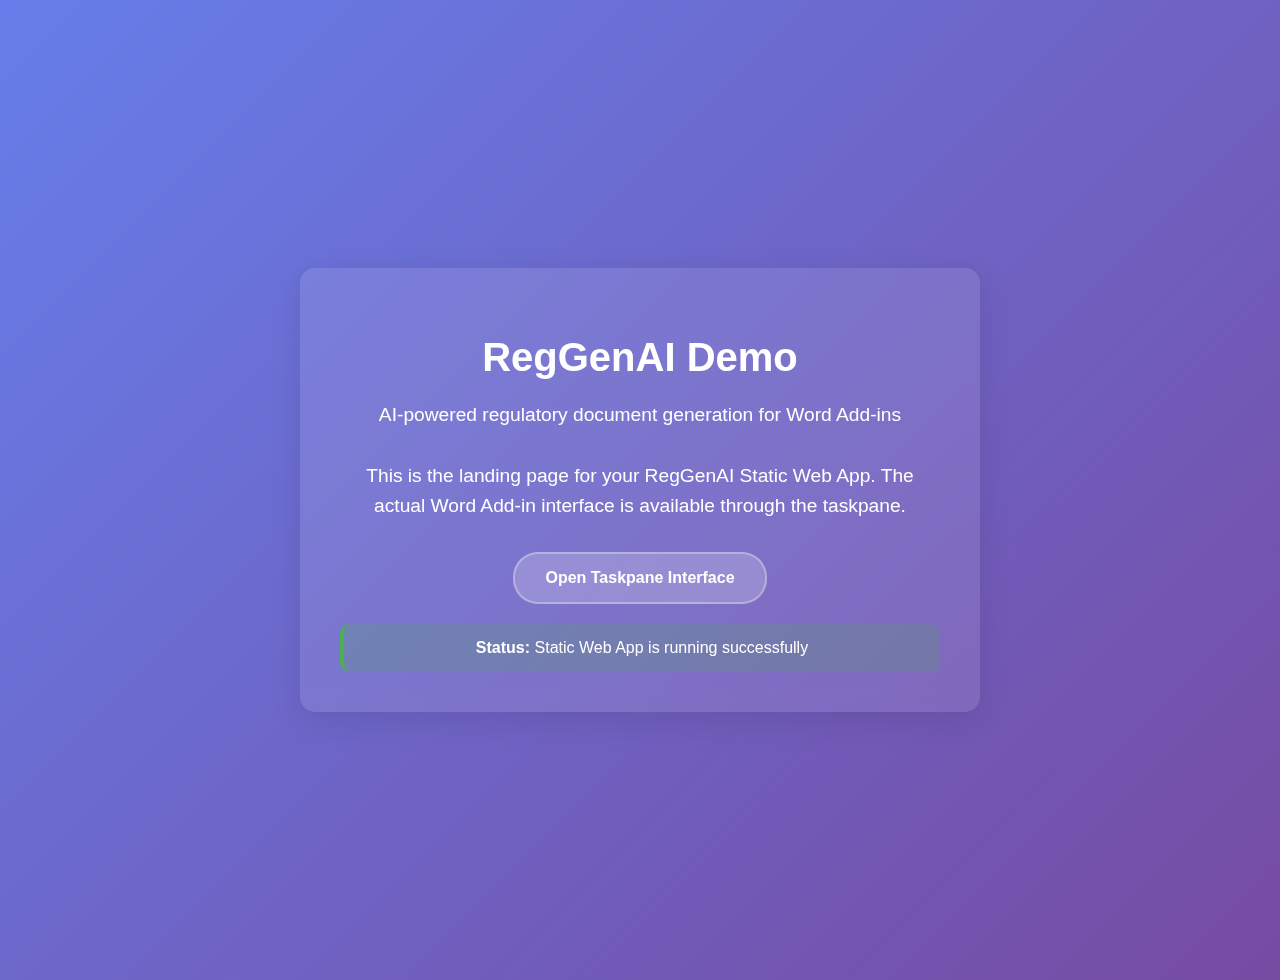
<file: index.html>
<!DOCTYPE html>
<html lang="en">
<head>
    <meta charset="UTF-8">
    <meta name="viewport" content="width=device-width, initial-scale=1.0">
    <title>RegGenAI Demo</title>
    <style>
        body {
            font-family: 'Segoe UI', Tahoma, Geneva, Verdana, sans-serif;
            margin: 0;
            padding: 40px;
            background: linear-gradient(135deg, #667eea 0%, #764ba2 100%);
            color: white;
            text-align: center;
            min-height: 100vh;
            display: flex;
            flex-direction: column;
            justify-content: center;
            align-items: center;
        }
        .container {
            background: rgba(255, 255, 255, 0.1);
            padding: 40px;
            border-radius: 15px;
            backdrop-filter: blur(10px);
            box-shadow: 0 8px 32px rgba(0, 0, 0, 0.1);
            max-width: 600px;
        }
        h1 {
            margin-bottom: 20px;
            font-size: 2.5em;
        }
        p {
            font-size: 1.2em;
            margin-bottom: 30px;
            line-height: 1.6;
        }
        .button {
            display: inline-block;
            background: rgba(255, 255, 255, 0.2);
            color: white;
            padding: 15px 30px;
            text-decoration: none;
            border-radius: 25px;
            font-weight: bold;
            transition: all 0.3s ease;
            border: 2px solid rgba(255, 255, 255, 0.3);
        }
        .button:hover {
            background: rgba(255, 255, 255, 0.3);
            transform: translateY(-2px);
            box-shadow: 0 5px 15px rgba(0, 0, 0, 0.2);
        }
        .status {
            margin-top: 20px;
            padding: 15px;
            background: rgba(76, 175, 80, 0.2);
            border-radius: 10px;
            border-left: 4px solid #4CAF50;
        }
    </style>
</head>
<body>
    <div class="container">
        <h1>RegGenAI Demo</h1>
        <p>AI-powered regulatory document generation for Word Add-ins</p>
        <p>This is the landing page for your RegGenAI Static Web App. The actual Word Add-in interface is available through the taskpane.</p>
        
        <a href="taskpane.html" class="button">Open Taskpane Interface</a>
        
        <div class="status">
            <strong>Status:</strong> Static Web App is running successfully
        </div>
    </div>
    
    <script>
        // Auto-redirect after 3 seconds
        setTimeout(() => {
            window.location.href = 'taskpane.html';
        }, 3000);
    </script>
</body>
</html>
</file>
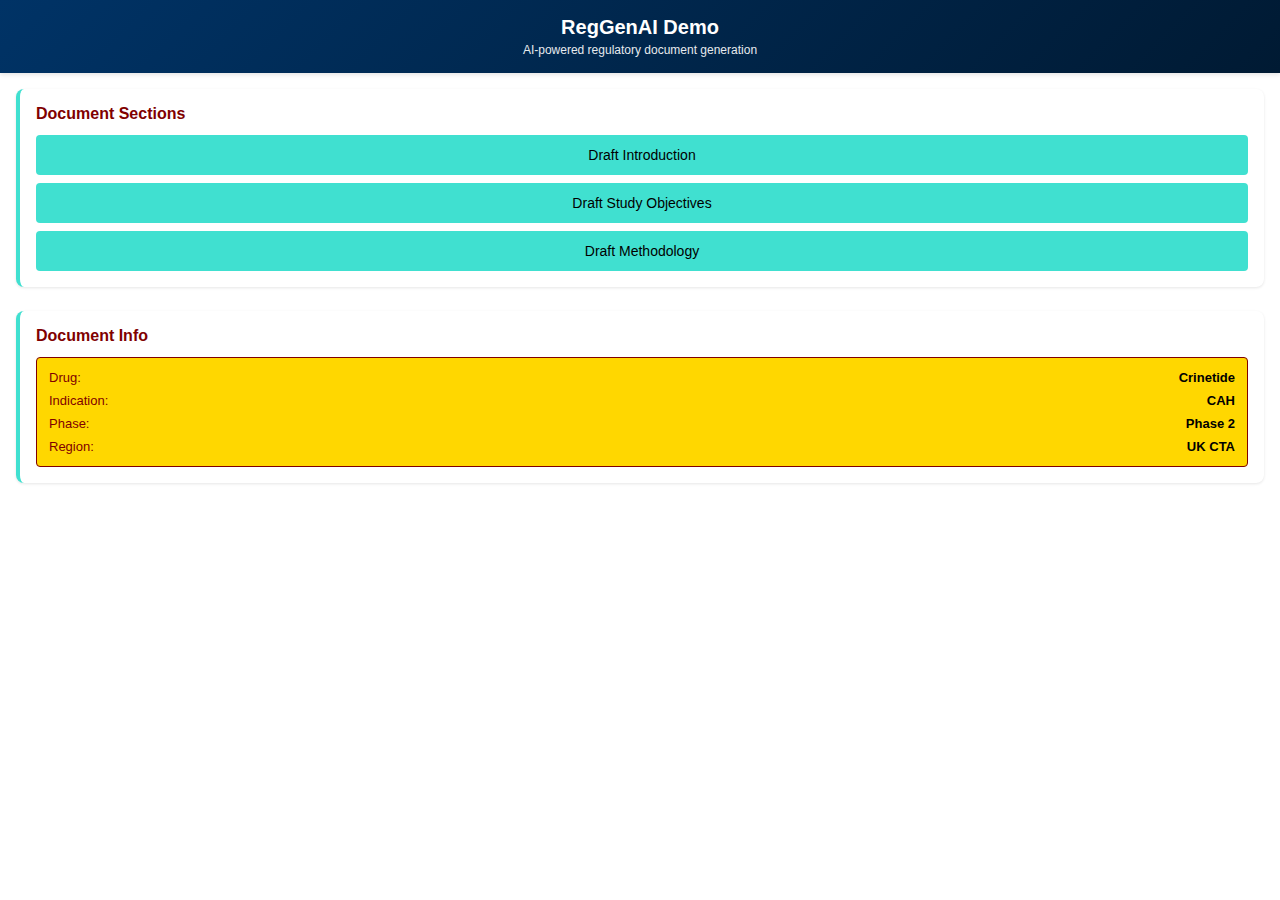
<file: taskpane.html>
<!DOCTYPE html>
<html>
<head>
    <meta charset="UTF-8" />
    <meta http-equiv="X-UA-Compatible" content="IE=Edge" />
    <meta name="viewport" content="width=device-width, initial-scale=1">
    <title>RegGenAI Demo</title>

    <!-- Office JavaScript API -->
    <script type="text/javascript" src="https://appsforoffice.microsoft.com/lib/1.1/hosted/office.js"></script>

    <!-- For more information on Fluent UI, visit https://developer.microsoft.com/fluentui -->
    <link rel="stylesheet" href="https://static2.sharepointonline.com/files/fabric/office-ui-fabric-core/11.0.0/css/fabric.min.css"/>

    <!-- Template styles -->
    <link href="taskpane.css" rel="stylesheet" type="text/css" />
</head>

<body class="ms-font-m ms-Fabric">
    <div id="container">
        <header class="ms-bgColor-themePrimary">
            <h1 class="ms-font-xl ms-fontColor-white">RegGenAI Demo</h1>
            <p class="ms-font-s ms-fontColor-white">AI-powered regulatory document generation</p>
        </header>

        <main>
            <div class="section">
                <h2 class="ms-font-l">Document Sections</h2>
                <div class="button-group">
                    <button id="btn-intro" class="ms-Button ms-Button--primary">
                        <span class="ms-Button-label">Draft Introduction</span>
                    </button>
                    <button id="btn-objectives" class="ms-Button ms-Button--primary">
                        <span class="ms-Button-label">Draft Study Objectives</span>
                    </button>
                    <button id="btn-methodology" class="ms-Button ms-Button--primary">
                        <span class="ms-Button-label">Draft Methodology</span>
                    </button>
                </div>
            </div>

            <div class="section">
                <h2 class="ms-font-l">Document Info</h2>
                <div class="info-card">
                    <div class="info-item">
                        <span class="label">Drug:</span>
                        <span class="value">Crinetide</span>
                    </div>
                    <div class="info-item">
                        <span class="label">Indication:</span>
                        <span class="value">CAH</span>
                    </div>
                    <div class="info-item">
                        <span class="label">Phase:</span>
                        <span class="value">Phase 2</span>
                    </div>
                    <div class="info-item">
                        <span class="label">Region:</span>
                        <span class="value">UK CTA</span>
                    </div>
                </div>
            </div>

            <div id="status" class="status-section" style="display: none;">
                <div class="loading-spinner"></div>
                <p id="status-text">Generating content...</p>
            </div>
        </main>
    </div>

    <script type="text/javascript" src="taskpane.js"></script>
</body>

</html>
</file>
<file: taskpane.css>
/* RegGenAI Demo Add-in Styles */

html, body {
    width: 100%;
    height: 100%;
    margin: 0;
    padding: 0;
    font-family: 'Segoe UI', Tahoma, Geneva, Verdana, sans-serif;
}

#container {
    display: flex;
    flex-direction: column;
    height: 100vh;
    background-color: white;
}

header {
    padding: 16px;
    background: linear-gradient(135deg, #003366 0%, #001a33 100%);
    color: white;
    text-align: center;
    box-shadow: 0 2px 4px rgba(0,0,0,0.1);
}

header h1 {
    margin: 0 0 4px 0;
    font-size: 20px;
    font-weight: 600;
}

header p {
    margin: 0;
    font-size: 12px;
    opacity: 0.9;
}

main {
    flex: 1;
    padding: 16px;
    overflow-y: auto;
}

.section {
    margin-bottom: 24px;
    background: white;
    border-radius: 8px;
    padding: 16px;
    box-shadow: 0 1px 3px rgba(0,0,0,0.1);
    border-left: 4px solid #40E0D0;
}

.section h2 {
    margin: 0 0 12px 0;
    font-size: 16px;
    font-weight: 600;
    color: #800000;
}

.button-group {
    display: flex;
    flex-direction: column;
    gap: 8px;
}

.ms-Button {
    width: 100%;
    height: 40px;
    border: none;
    border-radius: 4px;
    font-size: 14px;
    font-weight: 500;
    cursor: pointer;
    transition: all 0.2s ease;
    display: flex;
    align-items: center;
    justify-content: center;
}

.ms-Button--primary {
    background-color: #40E0D0;
    color: black;
}

.ms-Button--primary:hover {
    background-color: #003366;
    color: white;
    transform: translateY(-1px);
    box-shadow: 0 2px 4px rgba(0,0,0,0.2);
}

.ms-Button--primary:active {
    background-color: #001a33;
    color: white;
    transform: translateY(0);
}

.ms-Button:disabled {
    background-color: #c8c6c4;
    color: #605e5c;
    cursor: not-allowed;
    transform: none;
    box-shadow: none;
}

.info-card {
    background-color: #FFD700;
    border-radius: 4px;
    padding: 12px;
    border: 1px solid #800000;
}

.info-item {
    display: flex;
    justify-content: space-between;
    margin-bottom: 8px;
    font-size: 13px;
}

.info-item:last-child {
    margin-bottom: 0;
}

.info-item .label {
    font-weight: 500;
    color: #800000;
}

.info-item .value {
    color: black;
    font-weight: 600;
}

.status-section {
    display: flex;
    flex-direction: column;
    align-items: center;
    padding: 20px;
    background: white;
    border-radius: 8px;
    box-shadow: 0 1px 3px rgba(0,0,0,0.1);
}

.loading-spinner {
    width: 32px;
    height: 32px;
    border: 3px solid #f3f2f1;
    border-top: 3px solid #40E0D0;
    border-radius: 50%;
    animation: spin 1s linear infinite;
    margin-bottom: 12px;
}

@keyframes spin {
    0% { transform: rotate(0deg); }
    100% { transform: rotate(360deg); }
}

#status-text {
    margin: 0;
    font-size: 14px;
    color: #800000;
    text-align: center;
}

/* Responsive design */
@media (max-width: 300px) {
    .section {
        padding: 12px;
    }
    
    header {
        padding: 12px;
    }
    
    main {
        padding: 12px;
    }
}

/* Success/Error states */
.success {
    background-color: #FFD700;
    border-left: 4px solid #40E0D0;
    color: black;
}

.error {
    background-color: #800000;
    border-left: 4px solid #FFD700;
    color: white;
}
</file>
